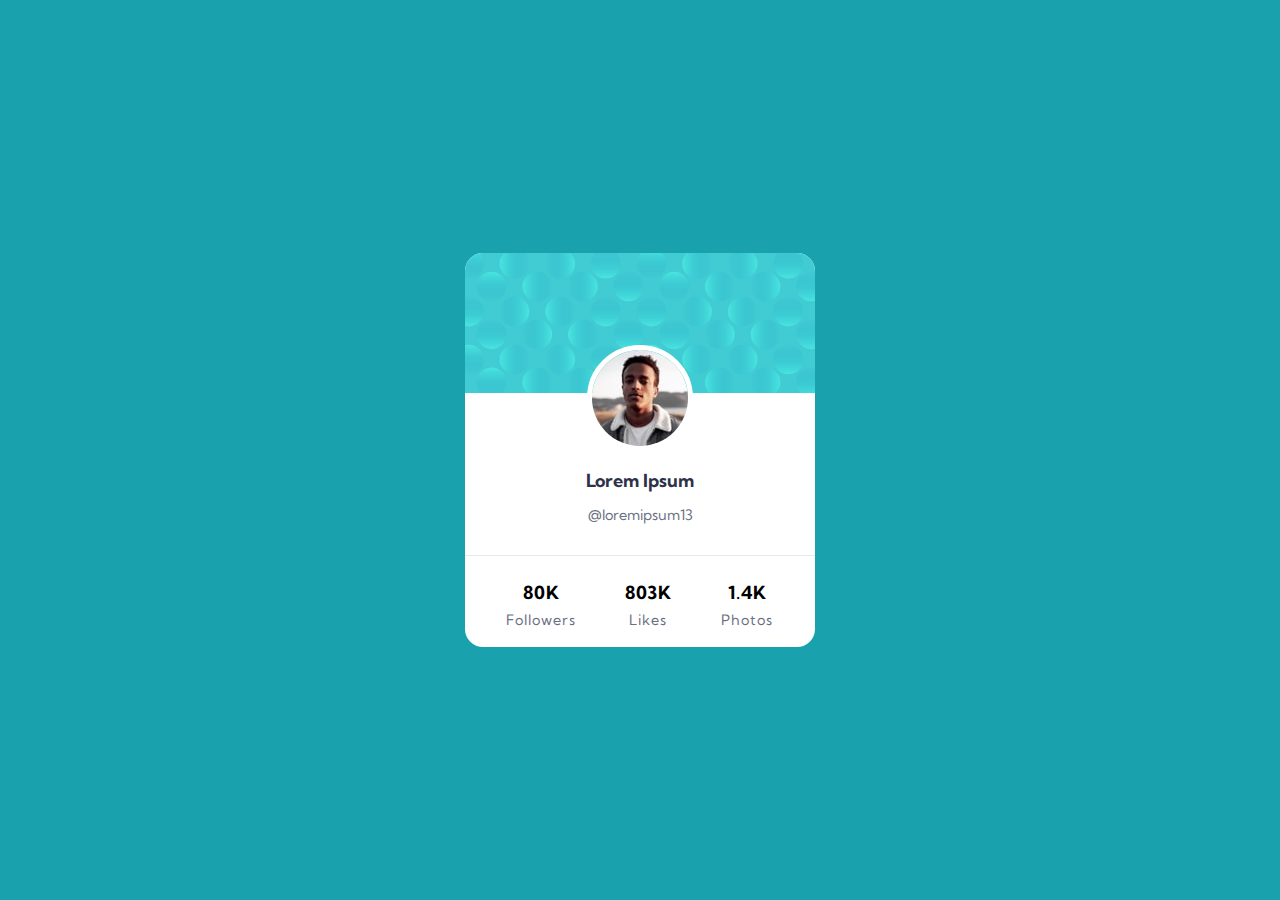
<file: CSS Flexbox y Grid/CSS Flexbox/index.html>
<!DOCTYPE html>
<html lang="en">

<head>
  <meta charset="UTF-8">
  <meta name="viewport" content="width=device-width, initial-scale=1.0">
  <link href="https://fonts.googleapis.com/css2?family=Kumbh+Sans:wght@400;700&display=swap" rel="stylesheet" />
  <link rel="stylesheet" href="./style.css">

  <title>CSS Flexbox</title>
</head>

<body>
  <main>
    <article class="card">
      <img class="card-header" src="./images/bg-pattern-card.svg" alt="" />
      <div class="card-body">
        <img class="card-body-img" src="./images/image-victor.jpg" alt="" />
        <h1 class="card-body-title">
          Lorem Ipsum
        </h1>
        <p class="card-body-text">@loremipsum13</p>
      </div>
      <div class="card-stats">
        <div class="stat">
          <span class="stat-value">80K</span>
          <span class="stat-name">Followers</span>
        </div>
        <div class="stat">
          <span class="stat-value">803K</span>
          <span class="stat-name">Likes</span>
        </div>
        <div class="stat">
          <span class="stat-value">1.4K</span>
          <span class="stat-name">Photos</span>
        </div>
      </div>
    </article>
  </main>
</body>

</html>
</file>
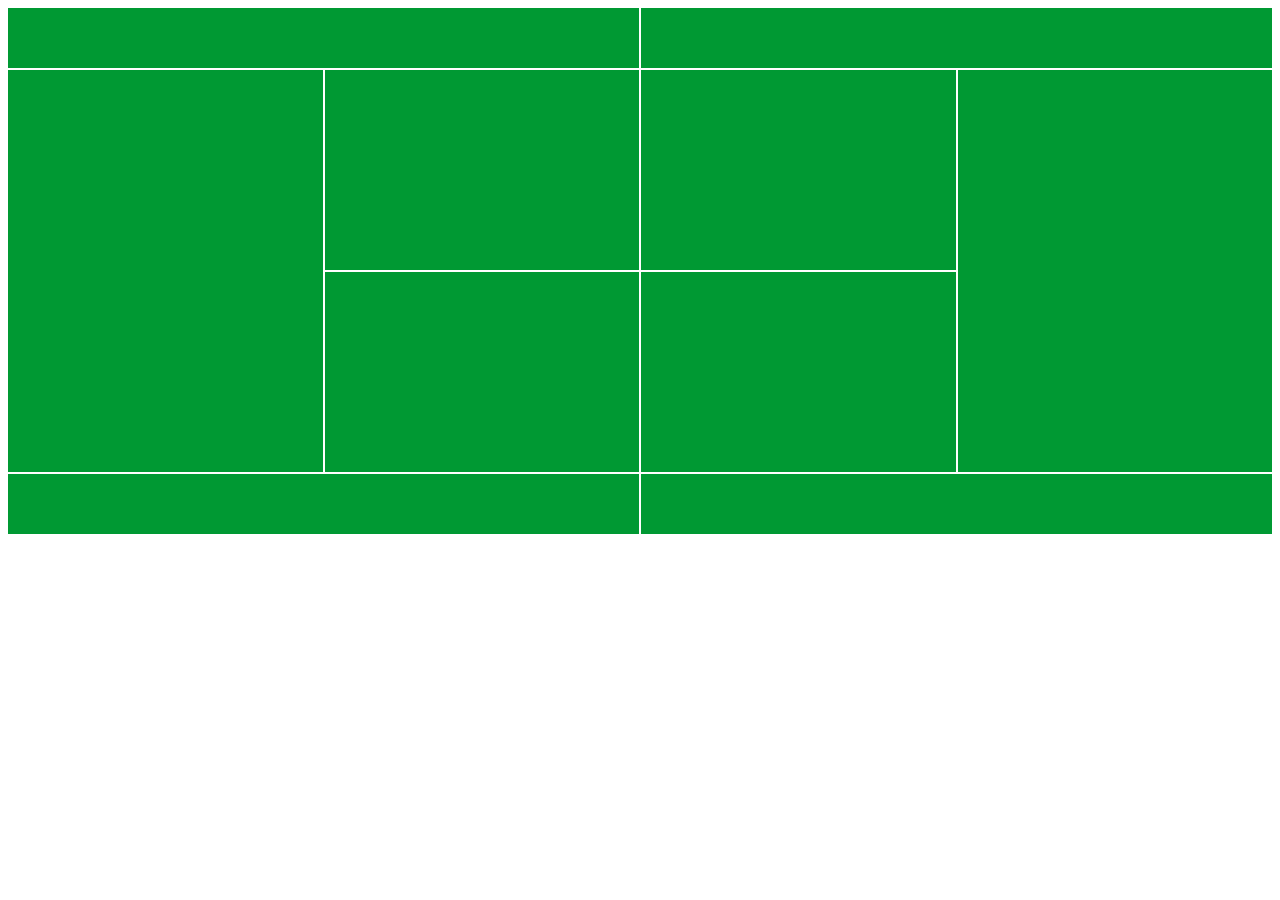
<file: CSS Flexbox y Grid/CSS Grid  - Actividad 1/index.html>
<!DOCTYPE html>
<html lang="en">
<head>
    <meta charset="UTF-8">
    <meta name="viewport" content="width=device-width, initial-scale=1.0">
    <title>Ejericio CSS Grid</title>
    <link rel="stylesheet" href="index.css">
</head>
<body>
    <div class="grid-container">
        <div class="item column-span-2"></div>
        <div class="item column-span-2"></div>
        <div class="item row-span-2"></div>
        <div class="item"></div>
        <div class="item"></div>
        <div class="item row-span-2"></div>
        <div class="item"></div>
        <div class="item"></div>
        <div class="item column-span-2"></div>
        <div class="item column-span-2"></div>
    </div>
</body>
</html>
</file>
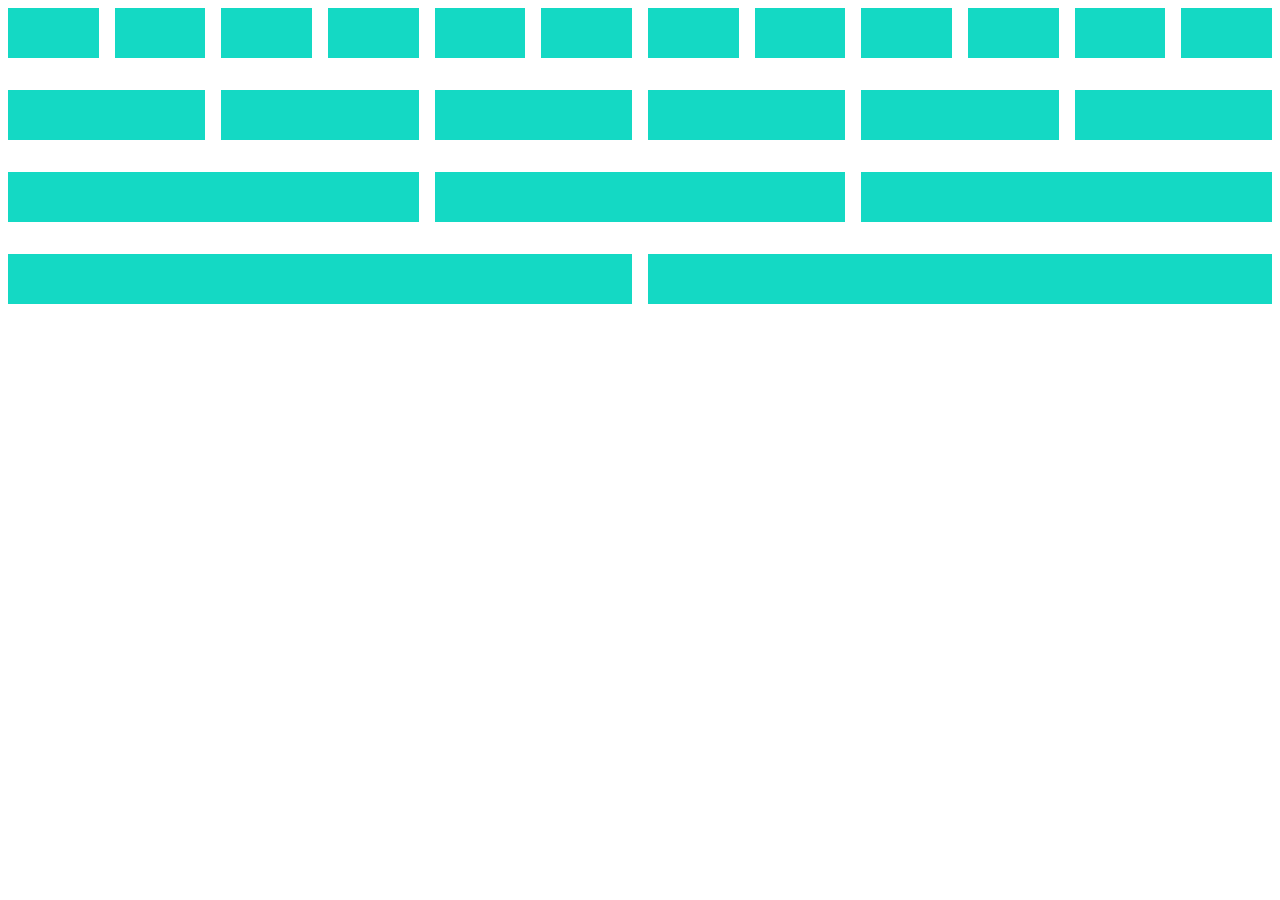
<file: CSS Flexbox y Grid/CSS Grid  - Actividad 2/index.html>
<!DOCTYPE html>
<html lang="en">
<head>
    <meta charset="UTF-8">
    <meta name="viewport" content="width=device-width, initial-scale=1.0">
    <title>Ejericio CSS Grid</title>
    <link rel="stylesheet" href="index.css">
</head>
<body>
    <div class="grid-1">
        <div class="item"></div>
        <div class="item"></div>
        <div class="item"></div>
        <div class="item"></div>
        <div class="item"></div>
        <div class="item"></div>
        <div class="item"></div>
        <div class="item"></div>
        <div class="item"></div>
        <div class="item"></div>
        <div class="item"></div>
        <div class="item"></div>
    </div>
    <div class="grid-2">
        <div class="item"></div>
        <div class="item"></div>
        <div class="item"></div>
        <div class="item"></div>
        <div class="item"></div>
        <div class="item"></div>
    </div>
    <div class="grid-3">
        <div class="item"></div>
        <div class="item"></div>
        <div class="item"></div>
    </div>
    <div class="grid-4">
        <div class="item"></div>
        <div class="item"></div>
    </div>
</body>
</html>
</file>
<file: CSS Flexbox y Grid/CSS Flexbox/style.css>
html {
  font-size: 18px;
  font-weight: 400;
}

body {
  margin: 0;
  font-family: "Kumbh Sans", sans-serif;
  background-color: #19a2ae;
}

main {
  height: 100vh;
  display: flex;
  justify-content: center;
  align-items: center;
}

.card {
  border-radius: 1rem;
  background-color: #ffffff;
}

.card .card-header {
  border-top-left-radius: 1rem;
  border-top-right-radius: 1rem;
}

.card .card-body {
  display: flex;
  flex-direction: column;
  align-items: center;
  padding-bottom: 0.9rem;
}

.card .card-body .card-body-img {
  border: 5px solid #ffffff;
  margin-top: -53px;
  border-radius: 50%;
}

.card .card-body .card-body-title {
  color: #2d3248;
  font-size: 1rem;
  padding-top: 1rem;
  margin: 0;
}

.card .card-body .card-body-text {
  color: #6a6f81;
  font-size: 0.8rem;
}

.card .card-stats {
  display: flex;
  justify-content: space-evenly;
  border-top: 0.1px solid #e8e8e8;
  text-align: center;
  letter-spacing: 1px;
}

.card .card-stats .stat {
  display: flex;
  flex-direction: column;
  padding-top: 1rem;
  padding-bottom: 1rem;
}

.card .card-stats .stat .stat-value {
  padding: 0.4rem;
  font-weight: 700;
}

.card .card-stats .stat .stat-name {
  font-size: 0.8rem;
  color: #6a6f81;
}
</file>
<file: CSS Flexbox y Grid/CSS Grid  - Actividad 1/index.css>
.grid-container {
    display: grid;
    grid-template-columns: repeat(4, 1fr);
    grid-template-rows: 60px 200px 200px 60px;
    gap: 2px;
}

.item {
    background-color: #009933;
}

.column-span-2 {
    grid-column: span 2;
}

.row-span-2 {
    grid-row: span 2;
}
</file>
<file: CSS Flexbox y Grid/CSS Grid  - Actividad 2/index.css>
.grid-1, .grid-2, .grid-3, .grid-4 {
    display: grid;
    grid-gap: 1rem;
    grid-auto-rows: 50px;
    margin-bottom: 2rem;
}

.grid-1 {
    grid-template-columns: repeat(12, 1fr);
}
.grid-2 {
    grid-template-columns: repeat(6, 1fr);
}
.grid-3 {
    grid-template-columns: repeat(3, 1fr);
}
.grid-4 {
    grid-template-columns: repeat(2, 1fr);
}

.item {
    background-color: #14D9C4;
}

@media (max-width: 480px) {
    .grid-1, .grid-2, .grid-3, .grid-4 {
        grid-template-columns: 1fr;
    }
}

@media (min-width: 480px) and (max-width: 768px) {
    .grid-1, .grid-2, .grid-3, .grid-4 {
        grid-template-columns: repeat(2, 1fr);
    }
}
</file>
